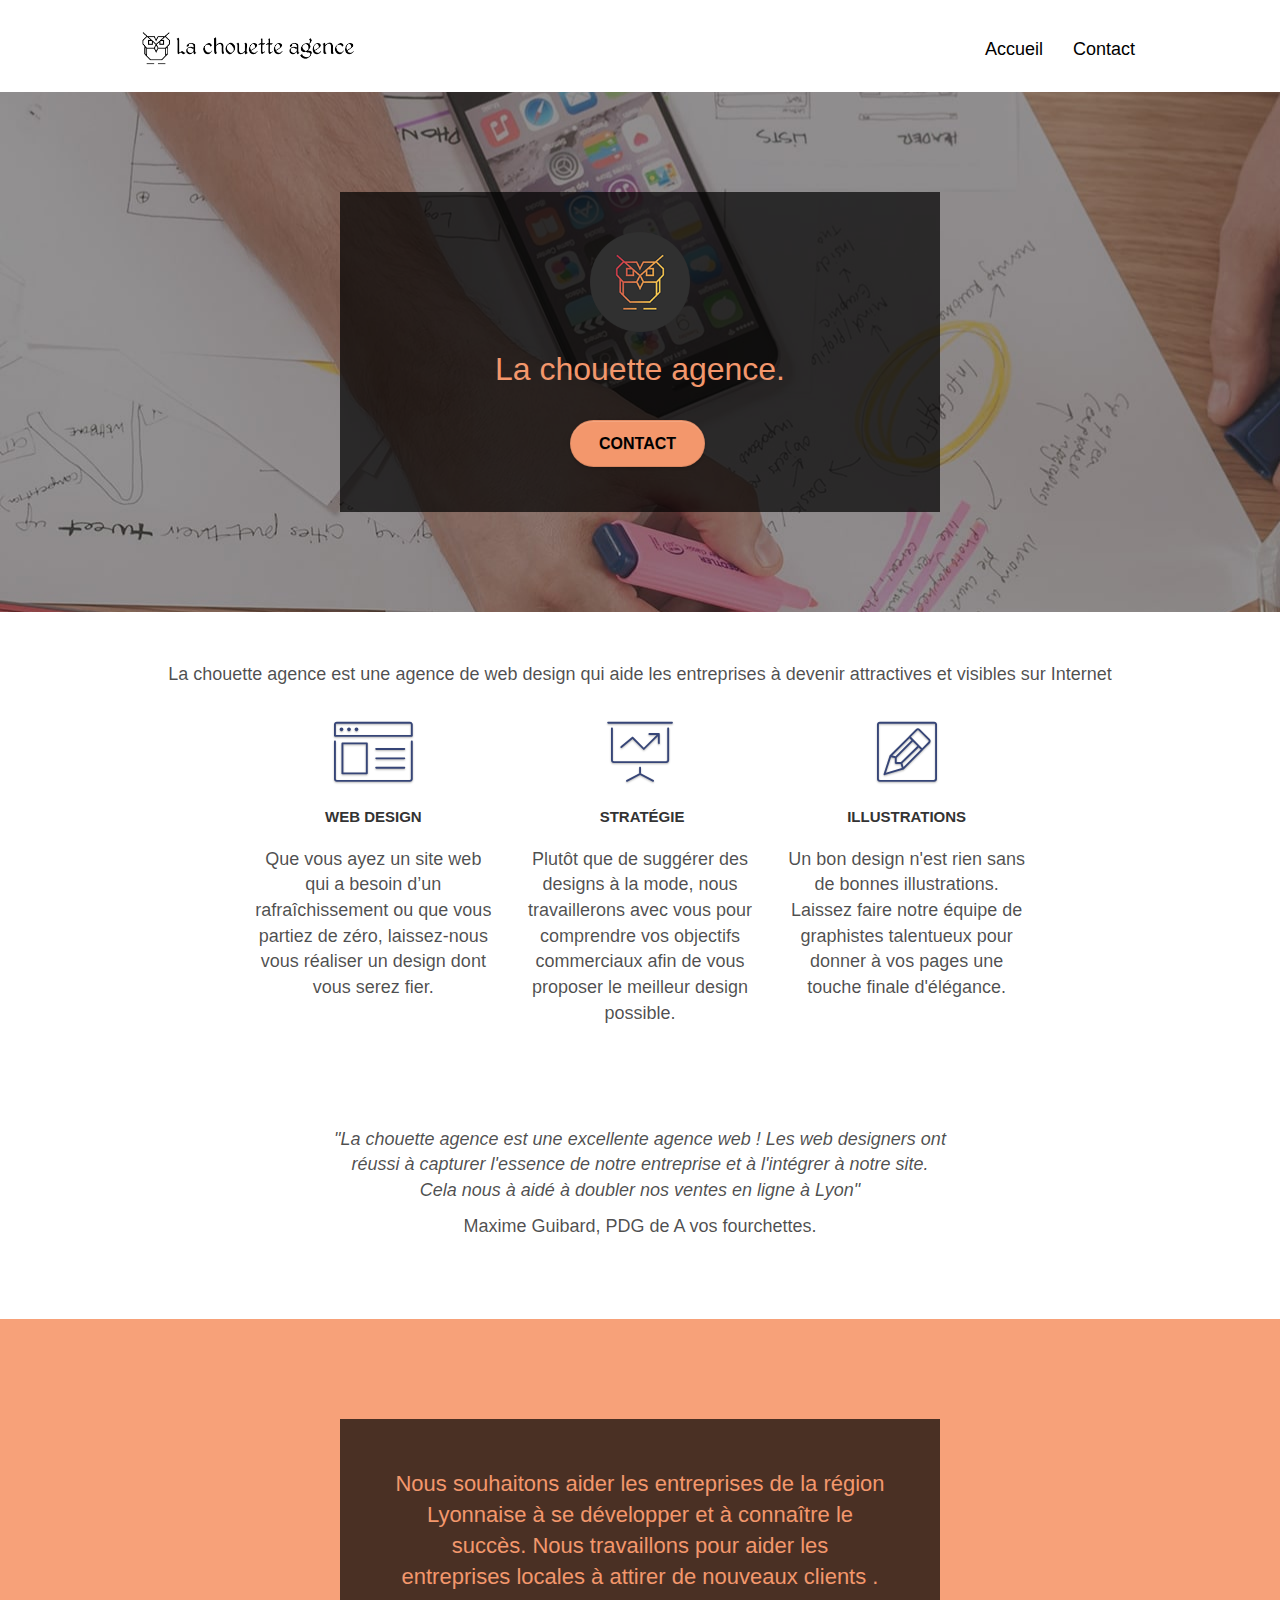
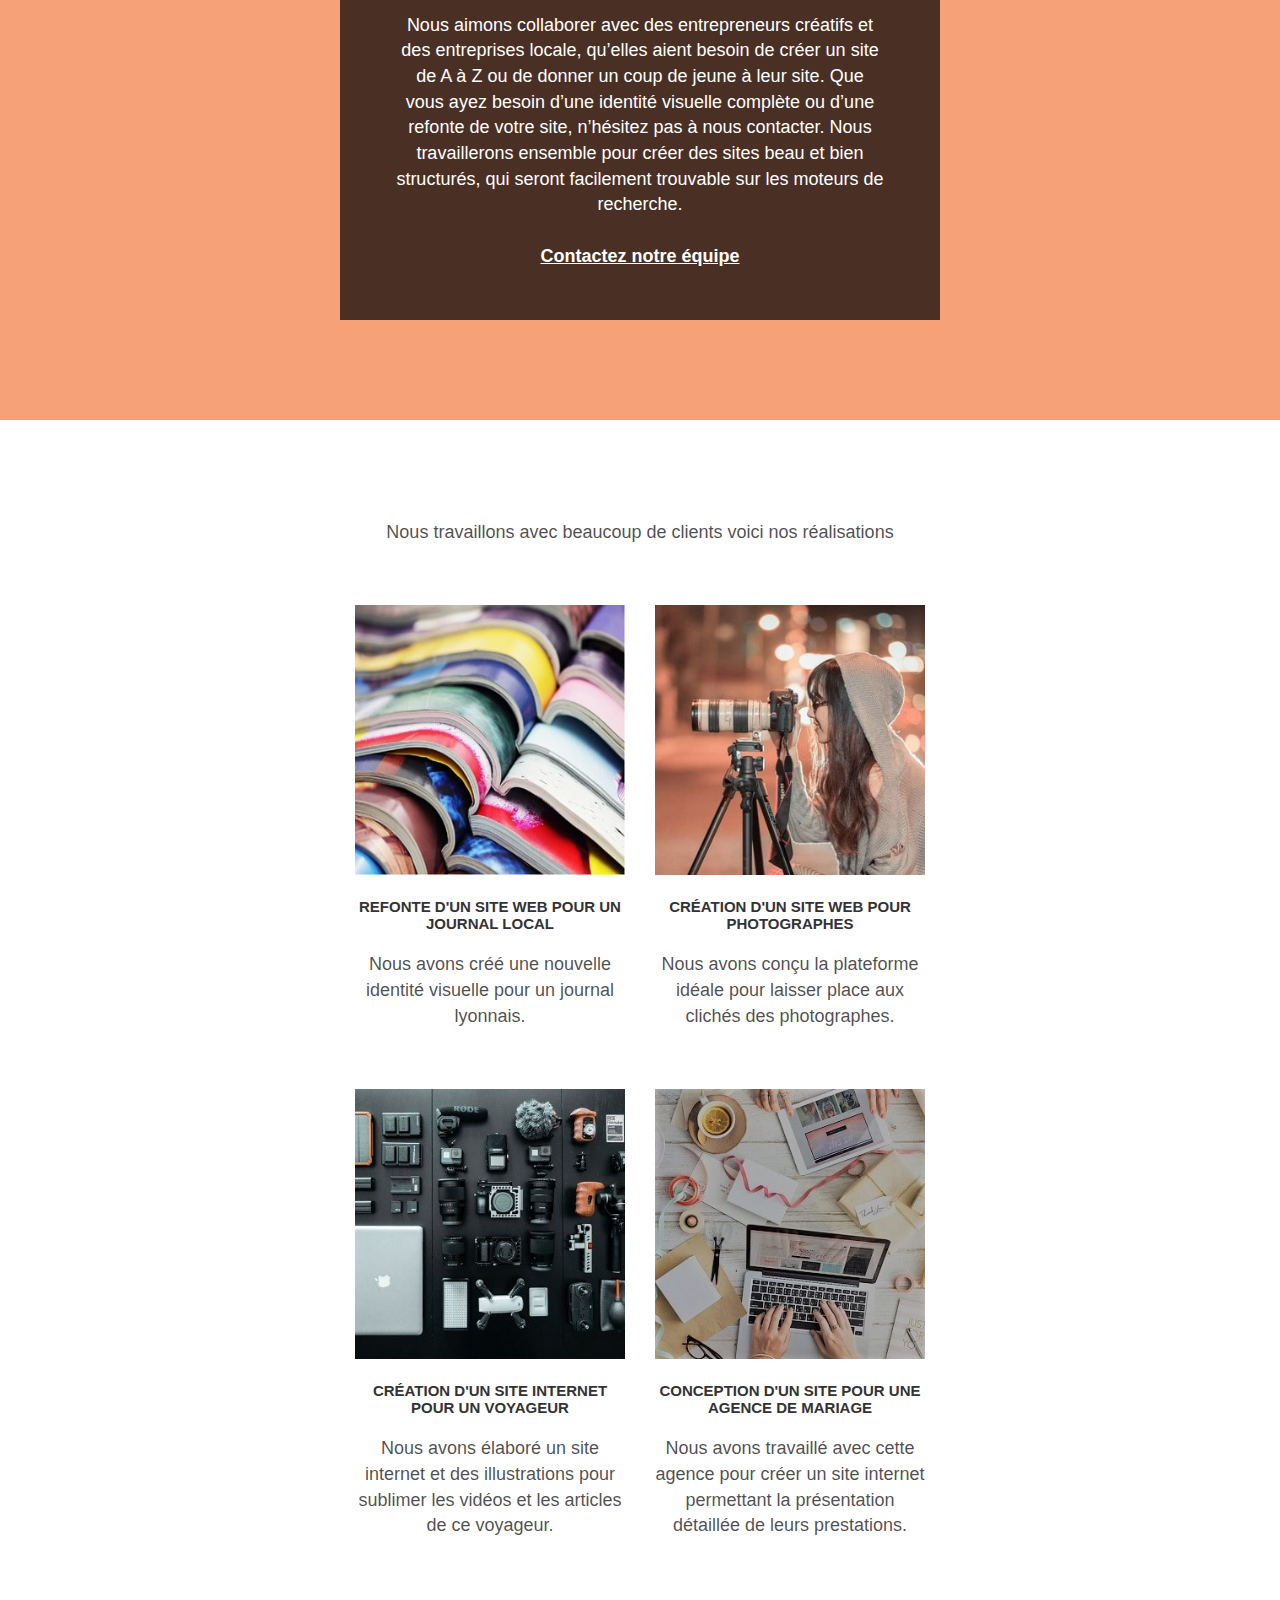
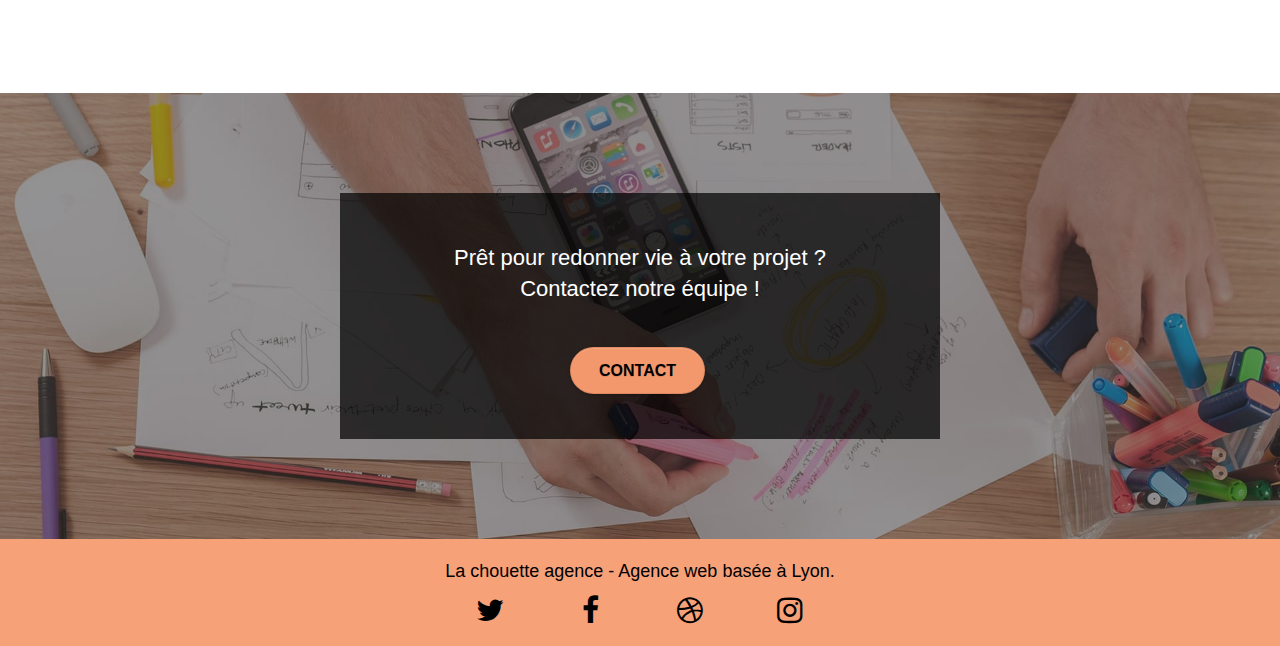
<file: index.html>
<!doctype html>
<html lang="fr">
<head>
    <meta charset="utf-8">
    <meta name="keywords" content="Entreprise webdesign Lyon, agence webdesign Lyonnaise">
    <meta name="description" content="La chouette agence est une entreprise de webdesign basé à Lyon, 
	elle aide les entreprises à devenir attractives et visibles sur Internet.">
    <meta name="viewport" content="width=device-width, initial-scale=1.0, viewport-fit=cover">
    <link rel="shortcut icon" type="image/png" href="favicon-min.jpg">
    
	<link rel="stylesheet" type="text/css" href="./css/bootstrap.min.css">
	<link rel="stylesheet" type="text/css" href="style.min.css">
	<link rel="stylesheet" type="text/css" href="./css/font-awesome.min.css">
	<link rel="stylesheet" type="text/css" href="./css/et-line.min.css">
	
    
	<script src="./js/jquery-2.1.0.min.js"></script>
	<script src="./js/bootstrap.min.js"></script>
	<script src="./js/blocs.min.js"></script>
	<script src="./js/jquery.touchSwipe.min.js" defer></script>
	<script src="./js/gmaps.min.js"></script>

    <title>La chouette agence</title>

    
<!-- Analytics -->
 
<!-- Analytics END -->
    
</head>
<body>
<!-- Principal conteneur -->
<div class="page-container">
    
<!-- bloc-0 -->
<header class="bloc bgc-white l-bloc " id="bloc-0">
	<div class="container bloc-sm">
		<nav class="navbar row">
			<div class="navbar-header">
				<a class="navbar-brand" href="index.html"><img src="img/la-chouette-agence-min.png" alt="Logo de la chouette agence entreprise de webdesign à Lyon" height="40" /></a>
				<button id="nav-toggle" type="button" class="ui-navbar-toggle navbar-toggle" data-toggle="collapse" data-target=".navbar-1">
					<span class="sr-only">Toggle navigation</span><span class="icon-bar"></span><span class="icon-bar"></span><span class="icon-bar"></span>
				</button>
			</div>
			<div class="collapse navbar-collapse navbar-1 special-dropdown-nav">
				<ul class="site-navigation nav navbar-nav">
					<li>
						<a href="index.html">Accueil</a>
					</li>
					<li>
					</li>
					<li>
						<a href="contact.html">Contact</a>
					</li>
				</ul>
			</div>
		</nav>
	</div>
</header>
<!-- bloc-0 END -->

<!-- bloc-1-presentation -->
<section class="bloc bgc-dark-slate-blue bg-banniere d-bloc bg-t-edge bloc-bg-texture b-parallax" id="bloc-1-hero">
	<div class="container bloc-lg">
		<div class="row tight-width-whitespace">
			<div class="col-sm-12 black-background">
				<img src="img/logo-min.png" class="center-block image-resize-mode" width="100" alt="La Chouette Agence, Entreprise Lyonnaise de webdesign" />
				<h1 class="text-center hero-bloc-text salmon">
					La chouette agence.
				</h1>
				<div class="text-center">
					<a href="contact.html" class="btn btn-lg btn-clean btn-rd cta-hero btn-atomic-tangerine" role="button" id="cta-hero">Contact</a>
				</div>
			</div>
		</div>
	</div>
</section>
<!-- bloc-1-presentation END -->

<!-- bloc-2-services -->
<section class="bloc bgc-white l-bloc" id="bloc-2-services">
	<div class="container bloc-md">
		<div class="row">
			<div class="col-sm-12 text-center">
				<p>La chouette agence est une agence de web design qui aide les entreprises à devenir attractives et visibles sur Internet</p>
			</div>
		</div>
		<div class="row voffset-lg med-width-whitespace">
			<div class="col-sm-4">
				<div class="text-center">
					<span class="et-icon-browser sm-shadow icon-dark-slate-blue icons icon-lg"></span>
				</div>
				<h2 class="mg-md text-center h2-major">
					Web design
				</h2>
				<p class="text-center ">
					Que vous ayez un site web qui a besoin d&rsquo;un rafraîchissement ou que vous partiez de zéro, laissez-nous vous réaliser un design dont vous serez fier.
				</p>
			</div>
			<div class="col-sm-4">
				<div class="text-center">
					<span class="et-icon-presentation sm-shadow icon-dark-slate-blue icons icon-lg"></span>
				</div>
				<h2 class="mg-md text-center h2-major">
					&nbsp;Stratégie
				</h2>
				<p class="text-center ">
					Plutôt que de suggérer des designs à la mode, nous travaillerons avec vous pour comprendre vos objectifs commerciaux afin de vous proposer le meilleur design possible.<br>
				</p>
			</div>
			<div class="col-sm-4">
				<div class="text-center">
					<span class="et-icon-edit sm-shadow icon-dark-slate-blue icons icon-lg"></span>
				</div>
				<h2 class="mg-md text-center h2-major">
					Illustrations
				</h2>
				<p class="text-center ">
					Un bon design n'est rien sans de bonnes illustrations. Laissez faire notre équipe de graphistes talentueux pour donner à vos pages une touche finale d'élégance.
				</p>
			</div>
		</div>
		<div class="row voffset-lg voffset">
			<div class="col-xs-12 col-md-8 col-md-offset-2 text-center">
				<!--replace par blockquote -->
				<blockquote> 
					<p class="quote">
						"La chouette agence est une excellente agence web ! Les web designers ont réussi à capturer l'essence
						de notre entreprise et à l'intégrer à notre site. Cela nous à aidé à doubler nos ventes en ligne à Lyon"
					</p>
					<p> Maxime Guibard, PDG de A vos fourchettes.</p>
				</blockquote>
			</div>
		</div>
	</div>
</section>
<!-- bloc-2-services END -->

<!-- bloc-3-what-i-do -->
<section class="bloc tc-white bgc-atomic-tangerine bg-presentation d-bloc bloc-bg-texture b-parallax" id="bloc-3-what-i-do">
	<div class="container bloc-lg">
		<div class="row tight-width-whitespace black-background">
			<div class="col-sm-12">
				<h2 class="mg-md text-center salmon">
					Nous souhaitons aider les entreprises de la région Lyonnaise à se développer et à connaître le succès. Nous travaillons pour aider les entreprises locales à attirer de nouveaux clients .<br>
				</h2>
				<p class="text-center white">
					Nous aimons collaborer avec des entrepreneurs créatifs et des entreprises locale, qu’elles aient besoin de créer un site de A à Z ou de donner un coup de jeune à leur site. Que vous ayez besoin d’une identité visuelle complète ou d’une refonte de votre site, n’hésitez pas à nous contacter. Nous travaillerons ensemble pour créer des sites beau et bien structurés, qui seront facilement trouvable sur les moteurs de recherche. <br><br><a class="ltc-white bold-link" href="page2.html">Contactez notre équipe</a><br>
				</p>
			</div>
		</div>
	</div>
</section>
<!-- bloc-3-what-i-do END -->

<!-- bloc-4-portfolio -->
<section class="bloc bgc-white bg-lines-h2-bg bg-repeat l-bloc portofolio" id="bloc-4-portfolio">
	<div class="container bloc-lg">
		<div class="row">
			<div class="col-sm-12 text-center">
				<p>Nous travaillons avec beaucoup de clients voici nos réalisations</p>
			</div>
		</div>
		<div class="row tight-width-whitespace portfolio-row">
			<div class="col-sm-6">
				<a href="#" data-lightbox="img/1-min.jpg" data-gallery-id="gallery-1" data-caption="Refonte d'un site web pour un journal local" data-frame="snapshot-lb"><img src="img/1-min.jpg" alt="Une phototgraphie d'un tas de journaux ouverts" class="img-responsive portfolio-thumb" /></a>
				<h3 class="mg-md text-center">
					Refonte d'un site web pour un journal local
				</h3>
				<p class="text-center">
					Nous avons créé une nouvelle identité visuelle pour un journal lyonnais.
				</p>
			</div>
			<div class="col-sm-6">
				<a href="#" data-lightbox="img/2-min.jpg" data-gallery-id="gallery-1" data-caption="Création d'un site web pour photographes" data-frame="snapshot-lb"><img src="img/2-min.jpg" class="img-responsive portfolio-thumb" alt="Une photographie d'une femme prenant une photo en pleine nuit" /></a>
				<h3 class="mg-md text-center">
					Création d'un site web pour photographes
				</h3>
				<p class="text-center">
					Nous avons conçu la plateforme idéale pour laisser place aux clichés des photographes.
				</p>
			</div>
		</div>
		<div class="row tight-width-whitespace portfolio-row">
			<div class="col-sm-6">
				<a href="#" data-lightbox="img/3-min.jpg" data-gallery-id="gallery-1" data-caption="Création d'un site internet pour un voyageur" data-frame="snapshot-lb"><img src="img/3-min.jpg" class="img-responsive portfolio-thumb" alt="Une table rempli d'accessoires pour la photographie"/></a>
				<h3 class="mg-md text-center">
					Création d'un site internet pour un voyageur
				</h3>
				<p class="text-center">
					Nous avons élaboré un site internet et des illustrations pour sublimer les vidéos et les articles de ce voyageur.
				</p>
			</div>
			<div class="col-sm-6">
				<a href="#" data-lightbox="img/4-min.jpg" data-gallery-id="gallery-1" data-caption="Conception d'un site pour une agence de mariage" data-frame="snapshot-lb"><img src="img/4-min.jpg" class="img-responsive portfolio-thumb" alt="Une personne entrain de travailler sur un ordinateur" /></a>
				<h3 class="mg-md text-center">
					Conception d'un site pour une agence de mariage
				</h3>
				<p class="text-center">
					Nous avons travaillé avec cette agence pour créer un site internet permettant la présentation détaillée de leurs prestations.
				</p>
			</div>
		</div>
	</div>
</section>
<!-- bloc-4-portfolio END -->

<!-- bloc-5-cta -->
<section class="bloc bgc-dark-slate-blue bg-banniere d-bloc bloc-bg-texture" id="bloc-5-cta">
	<div class="container bloc-lg">
		<div class="row space black-background">
			<h2 class="mg-md text-center white">
				Prêt pour redonner vie à votre projet ?<br>Contactez notre équipe !
			</h2>
			<div class="col-sm-12 text-center">
				<a href="contact.html" class="btn btn-atomic-tangerine btn-clean btn-rd btn-lg cta-hero" role="button">Contact</a>
			</div>
		</div>
	</div>
</section>
<!-- bloc-5-cta END -->

<!-- Footer - bloc-8 -->
<footer class="bloc bgc-atomic-tangerine d-bloc" id="bloc-8">
	<div class="container bloc-sm">
		<div class="row">
			<div class="col-sm-12">
				<p class="text-center black">
					La chouette agence - Agence web basée à Lyon.<br>
				</p>
				<div class="row row-no-gutters social">
					<div class="col-sm-3">
						<div class="text-center">
							<a class="social" href="#"><span class="fa fa-twitter icon-md"></span></a>
						</div>
					</div>
					<div class="col-sm-3">
						<div class="text-center">
							<a class="social" href="#"><span class="fa fa-facebook icon-md"></span></a>
						</div>
					</div>
					<div class="col-sm-3">
						<div class="text-center">
							<a class="social" href="#"><span class="fa fa-dribbble icon-md"></span></a>
						</div>
					</div>
					<div class="col-sm-3">
						<div class="text-center">
							<a class="social" href="#"><span class="fa fa-instagram icon-md"></span></a>
						</div>
					</div>
				</div>
			</div>
		</div>
	</div>
</footer>
<!-- Footer - bloc-8 END -->

</div>
<!-- Principal conteneur END -->
    

</body>
</html>
</file>
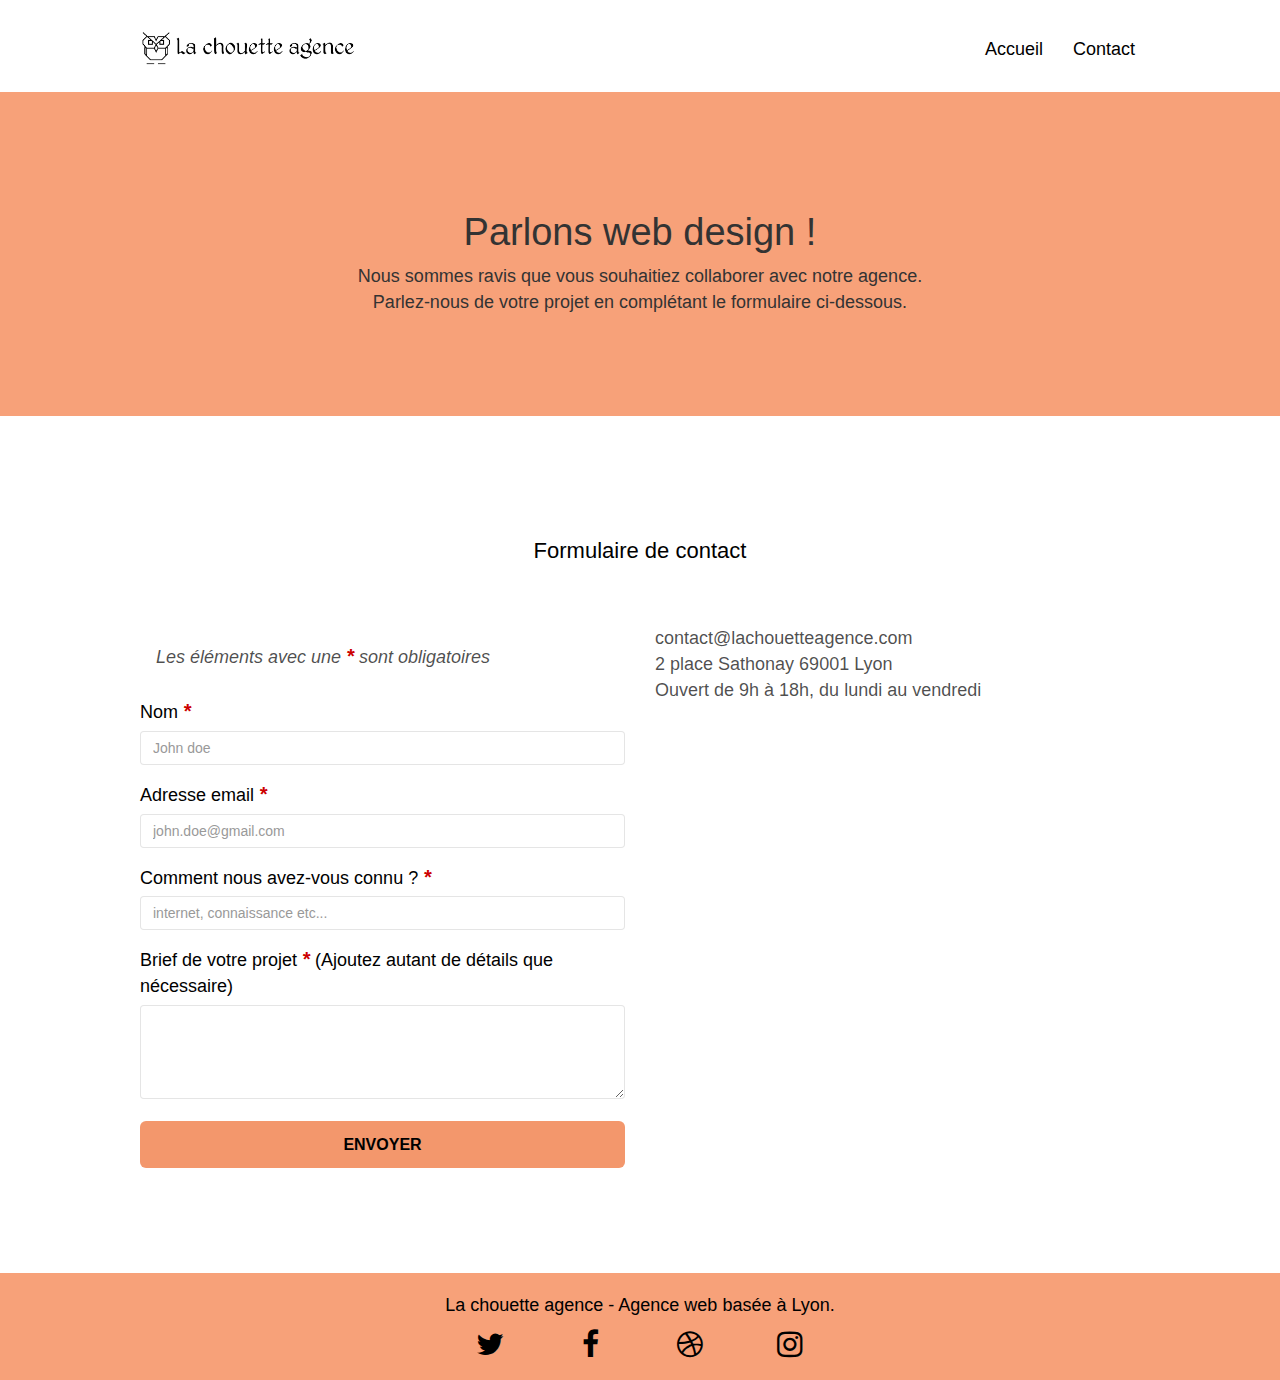
<file: contact.html>
<!doctype html>
<html lang="fr">
<head>
    <meta charset="utf-8">
    <meta name="keywords" content="">
    <meta name="description" content="Contactez'la chouette agence', agence de web design situé à Lyon, en remplissant le formulaire de contact">
    <meta name="viewport" content="width=device-width, initial-scale=1.0, viewport-fit=cover">
    <link rel="shortcut icon" type="image/png" href="favicon.jpg">
    
	<link rel="stylesheet" type="text/css" href="./css/bootstrap.min.css">
	<link rel="stylesheet" type="text/css" href="style.min.css">
	<link rel="stylesheet" type="text/css" href="./css/font-awesome.min.css">
	<link rel="stylesheet" type="text/css" href="./css/et-line.min.css">
	
    
	<script src="./js/jquery-2.1.0.min.js"></script>
	<script src="./js/bootstrap.min.js"></script>
	<script src="./js/blocs.min.js"></script>
	<script src="./js/jqBootstrapValidation.min.js"></script>
	<script src="./js/formHandler.min.js"></script>
	
    <title>La chouette agence - Contact</title>
<!-- Analytics -->
 
<!-- Analytics END -->
    
</head>
<body>
<!-- Principal conteneur -->
<div class="page-container">
    
<!-- bloc-0 -->
<header class="bloc bgc-white l-bloc " id="bloc-0">
	<div class="container bloc-sm">
		<nav class="navbar row">
			<div class="navbar-header">
				<a class="navbar-brand" href="index.html"><img src="img/la-chouette-agence-min.png" alt="Logo de la chouette agence entreprise de webdesign à Lyon" height="40" /></a>
				<button id="nav-toggle" type="button" class="ui-navbar-toggle navbar-toggle" data-toggle="collapse" data-target=".navbar-1">
					<span class="sr-only">Toggle navigation</span><span class="icon-bar"></span><span class="icon-bar"></span><span class="icon-bar"></span>
				</button>
			</div>
			<div class="collapse navbar-collapse navbar-1 special-dropdown-nav">
				<ul class="site-navigation nav navbar-nav">
					<li>
						<a href="index.html">Accueil</a>
					</li>
					<li>
					</li>
					<li>
						<a href="contact.html">Contact</a>
					</li>
				</ul>
			</div>
		</nav>
	</div>
</header>
<!-- bloc-0 END -->

<!-- bloc-6 -->
<section class="bloc bg-dots-bg bg-repeat bgc-atomic-tangerine d-bloc bloc-bg-texture texture-paper" id="bloc-6">
	<div class="container bloc-lg">
		<div class="row">
			<div class="col-sm-12">
				<h1 class="text-center hero-bloc-text tc-white">
					Parlons web design !
				</h1>
				<p class="text-center mg-lg tc-white tight-width-whitespace">
					Nous sommes ravis que vous souhaitiez collaborer avec notre agence.<br>
					Parlez-nous de votre projet en complétant le formulaire ci-dessous.
				</p>
			</div>
		</div>
	</div>
</section>
<!-- bloc-6 END -->

<!-- bloc-7 -->
<section class="bloc bgc-white l-bloc" id="bloc-7">
	<div class="container bloc-lg">
		<div class="row">
			<div class="col-sm-12">
				<h2 class="form-title">Formulaire de contact</h2>
			</div>
			<div class="col-sm-6">
				<!-- add chemin vers formulaire php -->
				<form id="form_1" novalidate>
					<div class="form-group">
						<p class="alert">Les éléments avec une <em>*</em> sont obligatoires</p>
						<label for="name">Nom <em>*</em></label>
						<input type="text" id="name" class="form-control" placeholder="John doe" required />
					</div>
					<div class="form-group">
						<label for="email">Adresse email <em>*</em></label>
						<input type="email" id="email" class="form-control" placeholder="john.doe@gmail.com" required />
					</div>
					<div class="form-group">
						<label for="info">Comment nous avez-vous connu ? <em>*</em></label>
						<input type="text" id="info" class="form-control" placeholder="internet, connaissance etc..." required />
					</div>
					<div class="form-group">
						<label for="message">Brief de votre projet <em>*</em> (Ajoutez autant de détails que nécessaire)</label>
						<textarea id="message" class="form-control" rows="4" cols="50" required></textarea>
					</div> 
					<button class="bloc-button btn btn-lg btn-block cta-hero btn-atomic-tangerine" type="submit">
						Envoyer
					</button>
				</form>
			</div>
			<div class="col-sm-6">
				<p>
					contact@lachouetteagence.com<br>2 place Sathonay 69001 Lyon<br>Ouvert de 9h à 18h, du lundi au vendredi<br>
				</p>
			</div>
		</div>
	</div>
</section>
<!-- bloc-7 END -->
<!-- ScrollToTop Button -->
<a class="bloc-button btn btn-d scrollToTop"  onclick="scrollToTarget('1')"><span class="fa fa-chevron-up"></span></a>
<!-- ScrollToTop Button END-->


<!-- Footer - bloc-8 -->
<footer class="bloc bgc-atomic-tangerine d-bloc" id="bloc-8">
	<div class="container bloc-sm">
		<div class="row">
			<div class="col-sm-12">
				<p class="text-center black">
					La chouette agence - Agence web basée à Lyon.<br>
				</p>
				<div class="row row-no-gutters social">
					<div class="col-sm-3">
						<div class="text-center">
							<a class="social" href="#"><span class="fa fa-twitter icon-md"></span></a>
						</div>
					</div>
					<div class="col-sm-3">
						<div class="text-center">
							<a class="social" href="#"><span class="fa fa-facebook icon-md"></span></a>
						</div>
					</div>
					<div class="col-sm-3">
						<div class="text-center">
							<a class="social" href="#"><span class="fa fa-dribbble icon-md"></span></a>
						</div>
					</div>
					<div class="col-sm-3">
						<div class="text-center">
							<a class="social" href="#"><span class="fa fa-instagram icon-md"></span></a>
						</div>
					</div>
				</div>
			</div>
		</div>
	</div>
</footer>
<!-- Footer - bloc-8 END -->
</div>
<!-- Principal conteneur END -->
    

</body>
</html>
</file>
<file: style.min.css>
body{margin:0;padding:0;background:#fff;overflow-x:hidden;-webkit-font-smoothing:antialiased;-moz-osx-font-smoothing:grayscale}a,button{transition:all .3s ease-in-out;outline:0!important}a:focus,a:hover{text-decoration:none;cursor:pointer}#page-loading-blocs-notifaction{position:fixed;top:0;bottom:0;width:100%;z-index:100000;background:#fff url(img/pageload-spinner.min.gif) no-repeat center center}.bloc{width:100%;clear:both;background:50% 50% no-repeat;padding:0 50px;-webkit-background-size:cover;-moz-background-size:cover;-o-background-size:cover;background-size:cover;position:relative}.bloc .container{padding-left:0;padding-right:0}.bloc-lg{padding:100px 50px}.bloc-md{padding:50px}.bloc-sm{padding:20px 50px}.bg-b-edge,.bg-bl-edge,.bg-br-edge,.bg-center,.bg-l-edge,.bg-r-edge,.bg-repeat,.bg-t-edge,.bg-tl-edge,.bg-tr-edge{-webkit-background-size:auto!important;-moz-background-size:auto!important;-o-background-size:auto!important;background-size:auto!important}.bg-t-edge{background:top no-repeat}.bloc-bg-texture::before{content:"";background-size:2px 2px;position:absolute;top:0;bottom:0;left:0;right:0}.b-parallax{background-attachment:fixed}.d-bloc button:focus,.d-bloc button:hover{color:rgba(0,0,0,.7)}.d-bloc .icon-round,.d-bloc .icon-rounded,.d-bloc .icon-semi-rounded-a,.d-bloc .icon-semi-rounded-b,.d-bloc .icon-square{border-color:rgba(255,255,255,.9)}.d-bloc .divider-h span{border-color:rgba(255,255,255,.2)}.d-bloc .a-btn,.d-bloc .navbar a,.d-bloc .navbar-brand,.d-bloc a .icon-lg,.d-bloc a .icon-md,.d-bloc a .icon-sm,.d-bloc a .icon-xl,.d-bloc h1 a,.d-bloc h2 a,.d-bloc h3 a,.d-bloc h4 a,.d-bloc h5 a,.d-bloc h6 a,.d-bloc p a{color:#000}.d-bloc .a-btn:focus,.d-bloc .a-btn:hover,.d-bloc .navbar a:focus,.d-bloc .navbar a:hover,.d-bloc .navbar-brand:focus,.d-bloc .navbar-brand:hover,.d-bloc a:focus .icon-lg,.d-bloc a:focus .icon-md,.d-bloc a:focus .icon-sm,.d-bloc a:focus .icon-xl,.d-bloc a:hover .icon-lg,.d-bloc a:hover .icon-md,.d-bloc a:hover .icon-sm,.d-bloc a:hover .icon-xl,.d-bloc h1 a:focus,.d-bloc h1 a:hover,.d-bloc h2 a:focus,.d-bloc h2 a:hover,.d-bloc h3 a:focus,.d-bloc h3 a:hover,.d-bloc h4 a:focus,.d-bloc h4 a:hover,.d-bloc h5 a:focus,.d-bloc h5 a:hover,.d-bloc h6 a:focus,.d-bloc h6 a:hover,.d-bloc p a:focus,.d-bloc p a:hover{color:#535353}.d-bloc .navbar-toggle .icon-bar{background:#000}.d-bloc .btn-wire,.d-bloc .btn-wire:focus,.d-bloc .btn-wire:hover{color:#fff;border-color:#fff}.d-bloc .panel{color:rgba(0,0,0,.5)}.d-bloc .panel button:focus,.d-bloc .panel button:hover{color:rgba(0,0,0,.7)}.d-bloc .panel icon{border-color:rgba(0,0,0,.7)}.d-bloc .panel .divider-h span{border-color:rgba(0,0,0,.1)}.d-bloc .panel .a-btn{color:rgba(0,0,0,.6)}.d-bloc .panel .a-btn:focus,.d-bloc .panel .a-btn:hover{color:#000}.d-bloc .panel .btn-wire,.d-bloc .panel .btn-wire:focus,.d-bloc .panel .btn-wire:hover{color:rgba(0,0,0,.7);border-color:rgba(0,0,0,.3)}.d-bloc .panel,.l-bloc{color:rgba(0,0,0,.7)}.d-bloc .panel button:focus,.d-bloc .panel button:hover,.l-bloc button:focus,.l-bloc button:hover{color:rgba(0,0,0,.7)}.l-bloc .icon-round,.l-bloc .icon-rounded,.l-bloc .icon-semi-rounded-a,.l-bloc .icon-semi-rounded-b,.l-bloc .icon-square{border-color:rgba(0,0,0,.7)}.d-bloc .panel .divider-h span,.l-bloc .divider-h span{border-color:rgba(0,0,0,.1)}.d-bloc .panel .a-btn,.l-bloc .a-btn,.l-bloc .navbar a,.l-bloc .navbar-brand,.l-bloc a .icon-lg,.l-bloc a .icon-md,.l-bloc a .icon-sm,.l-bloc a .icon-xl,.l-bloc h1 a,.l-bloc h2 a,.l-bloc h3 a,.l-bloc h4 a,.l-bloc h5 a,.l-bloc h6 a,.l-bloc p a{color:rgba(0,0,0,.6)}.d-bloc .panel .a-btn:focus,.d-bloc .panel .a-btn:hover,.l-bloc .a-btn:focus,.l-bloc .a-btn:hover,.l-bloc .navbar a:focus,.l-bloc .navbar a:hover,.l-bloc .navbar-brand:focus,.l-bloc .navbar-brand:hover,.l-bloc a:focus .icon-lg,.l-bloc a:focus .icon-md,.l-bloc a:focus .icon-sm,.l-bloc a:focus .icon-xl,.l-bloc a:hover .icon-lg,.l-bloc a:hover .icon-md,.l-bloc a:hover .icon-sm,.l-bloc a:hover .icon-xl,.l-bloc h1 a:focus,.l-bloc h1 a:hover,.l-bloc h2 a:focus,.l-bloc h2 a:hover,.l-bloc h3 a:focus,.l-bloc h3 a:hover,.l-bloc h4 a:focus,.l-bloc h4 a:hover,.l-bloc h5 a:focus,.l-bloc h5 a:hover,.l-bloc h6 a:focus,.l-bloc h6 a:hover,.l-bloc p a:focus,.l-bloc p a:hover{color:#000}.l-bloc .navbar-toggle .icon-bar{color:rgba(0,0,0,.6)}.d-bloc .panel .btn-wire,.d-bloc .panel .btn-wire:focus,.d-bloc .panel .btn-wire:hover,.l-bloc .btn-wire,.l-bloc .btn-wire:focus,.l-bloc .btn-wire:hover{color:rgba(0,0,0,.7);border-color:rgba(0,0,0,.3)}.voffset{margin-top:30px}.voffset-lg{margin-top:80px}.row-no-gutters{margin-right:0;margin-left:0}.row.row-no-gutters>[class*=" col-"],.row.row-no-gutters>[class^=col-]{padding-right:0;padding-left:0}#bloc-1-hero h1{font-size:32px}.navbar{margin-bottom:0;z-index:1}.navbar-brand{height:auto;padding:3px 15px;font-size:25px;font-weight:400;font-weight:600;line-height:44px}.navbar-brand img{max-height:200px;margin:0 5px 0 0;display:inline}.navbar-brand img[src$=svg]{min-width:100px}.nav-center .navbar-brand img{margin:0}.navbar .nav{padding-top:2px;margin-right:-16px;float:right;z-index:1}.nav>li{float:left;margin-top:4px;font-size:18px}.navbar-nav .open .dropdown-menu>li>a{text-align:inherit}.nav>li a:focus,.nav>li a:hover,.navbar-brand:focus,.navbar-brand:hover{border:1px outset #f3976c;border-radius:5px;background-color:rgba(243,151,108,.3)}.navbar-toggle{margin:10px 10px 0 0;border:0}.navbar-toggle:hover{background:0 0!important}.navbar-toggle .icon-bar{background-color:rgba(0,0,0,.5);width:26px}.nav-invert .navbar .nav{float:left}.nav-invert .navbar-brand,.nav-invert .navbar-header{float:right;position:relative;z-index:2}@media (min-width:768px){.site-navigation{position:absolute;top:50%;right:20px;transform:translate(0,-50%);-webkit-transform:translateY(-50%)}.nav>li .dropdown-menu a,.nav>li .dropdown-menu a:hover{color:#484848}.nav-invert .site-navigation{left:0;right:0}.nav-center{text-align:center}.nav-center .navbar-header{width:100%}.nav-center .nav>li,.nav-center .navbar-brand,.nav-center .navbar-header{float:none;display:inline-block}.nav-center .site-navigation{position:relative;width:100%;right:0;margin-right:0;margin-top:20px}.nav-center.mini-nav .navbar-toggle{float:none;margin:10px auto 0}}.nav>li>.dropdown a{background:0 0!important;display:block;padding:14px 15px}nav .caret{margin:0 5px}.dropdown-menu .dropdown-menu{top:-8px;left:100%}.dropdown-menu .dropmenu-flow-right{top:100%;left:0;margin-left:-1px;border-top-left-radius:0;border-top-right-radius:0}.dropdown-menu .dropdown span{border:4px solid #000;border-top-color:transparent;border-right-color:transparent;border-bottom-color:transparent;margin:6px -5px 0 0!important;float:right}.mg-md{margin-top:10px;margin-bottom:20px}.mg-lg{margin-top:10px;margin-bottom:40px}.btn{margin:0 5px 5px 0}.btn.pull-right{margin:0 0 5px 5px}.btn-d,.btn-d:focus,.btn-d:hover{color:#fff;background:rgba(0,0,0,.3)}button{outline:0!important}.btn-rd{border-radius:40px}.btn-clean{border:1px solid rgba(0,0,0,.08);border-bottom-color:rgba(0,0,0,.1);text-shadow:0 1px 0 rgba(0,0,1,.1);box-shadow:0 1px 3px rgba(0,0,1,.25),inset 0 1px 0 0 rgba(255,255,255,.15)}.icon-md{font-size:30px!important}.icon-lg{font-size:60px!important}.sm-shadow{text-shadow:0 1px 2px rgba(0,0,0,.3)}.panel-sq,.panel-sq .panel-footer,.panel-sq .panel-heading{border-radius:0}.panel-rd{border-radius:30px}.panel-rd .panel-heading{border-radius:29px 29px 0 0}.panel-rd .panel-footer{border-radius:0 0 29px 29px}.form-control{border-color:rgba(0,0,0,.1);box-shadow:none}.scrollToTop{width:40px;height:40px;position:fixed;bottom:20px;right:20px;opacity:0;z-index:500;transition:all .3s ease-in-out}.scrollToTop span{margin-top:6px}.showScrollTop{font-size:14px;opacity:1}a[data-lightbox]{position:relative;display:block;text-align:center}a[data-lightbox]:hover::before{content:"+";font-family:HelveticaNeue-Light,"Helvetica Neue Light","Helvetica Neue",Helvetica,Arial;font-size:32px;width:50px;height:50px;margin-left:-25px;border-radius:50%;background:rgba(0,0,0,.6);color:#fff;font-weight:100;z-index:1;position:absolute;top:50%;transform:translateY(-50%);-webkit-transform:translateY(-50%)}a[data-lightbox]:focus img,a[data-lightbox]:hover img{opacity:.6;-webkit-animation-fill-mode:none;animation-fill-mode:none}#lightbox-modal{display:flex;align-items:center}#lightbox-modal .modal-dialog{width:90%;max-width:900px;margin:0 auto 0}#lightbox-modal .modal-dialog img{max-height:90vh;margin:0 auto}.lightbox-caption{padding:20px;color:#fff;background:rgba(0,0,0,.5);position:absolute;left:15px;right:15px;bottom:5px}.close-lightbox{color:#fff;font-size:30px;position:absolute;top:20px;right:20px;z-index:20;background:rgba(0,0,0,.5);border:none;line-height:30px;padding:0 9px 5px;opacity:.3}.close-lightbox:focus,.close-lightbox:hover,.next-lightbox:focus,.next-lightbox:hover,.prev-lightbox:focus,.prev-lightbox:hover{opacity:1;color:#fff}.next-lightbox,.prev-lightbox{font-size:20px;color:rgba(255,255,255,.9);background:rgba(0,0,0,.5);transition:all .2s ease-in-out;position:absolute;top:45%;z-index:1;opacity:.4}.next-lightbox{padding:6px 8px 1px 13px;right:25px}.prev-lightbox{padding:6px 13px 1px 10px;left:25px}.snapshot-lb .modal-body{padding-bottom:45px}.snapshot-lb .lightbox-caption{padding:0;color:rgba(0,0,0,.5);background:0 0}.btn,a,h3,h4,h5,h6,label{font-family:helvetica;font-weight:400;color:#000!important}.container{max-width:1000px}.hero-bloc-text{font-size:38px}.hero-bloc-text-sub{font-size:36px}.statement-bloc-text{line-height:26px;font-style:italic;font-size:20px;text-align:center;font-weight:lighter;max-width:520px;margin:auto auto auto auto}p{font-size:18px}.tight-width-whitespace{max-width:600px;margin:auto auto auto auto}.h1{font-size:22px;font-family:"Open Sans"}.cta-hero{margin-top:22px;color:#fff!important;text-transform:uppercase;padding:12px 28px 12px 28px;font-size:16px;font-weight:700}.social{max-width:400px;margin:auto auto auto auto}h2{font-size:22px;line-height:1.4em}.h2-major,h3{font-size:15px;text-transform:uppercase;font-weight:700;color:#333!important}.med-width-whitespace{max-width:800px;margin:auto auto auto auto;box-shadow:0 0 0 #000}h4{color:#333!important}.icons{margin-bottom:14px;margin-top:24px}.white{color:#fff!important}.portfolio-thumb{margin-bottom:24px}.portfolio-row{margin-bottom:44px;margin-top:50px}.avatar{box-shadow:0 4px 9px rgba(0,0,0,.3)}.black-background{background-color:rgba(0,0,0,.7);padding:40px 40px 40px 40px}.bold-link{font-weight:900;text-decoration:underline!important}.bgc-white{background-color:#fff}.bgc-dark-slate-blue{background-color:#364577}.bgc-atomic-tangerine{background-color:#f7a179}.btn-atomic-tangerine{background:#f3976c;color:#000!important}.btn-atomic-tangerine:focus,.btn-atomic-tangerine:hover{background:#aa694b!important;color:#fff!important}.ltc-white{color:#fff!important}.ltc-white:focus,.ltc-white:hover{color:#f3976c!important}.ltc-atomic-tangerine{color:#f3976c!important}.ltc-atomic-tangerine:focus,.ltc-atomic-tangerine:hover{color:#c27956!important}.icon-dark-slate-blue{color:#364577!important;border-color:#364577!important}.bg-banniere{background-image:url(img/la-chouette-agence-banniere-min.jpg)}.bg-presentation{background-image:url(img/image-de-presentation-min.jpg)}@media (max-width:1024px){.bloc{padding-left:20px;padding-right:20px}.bloc-tile-2.full-width-bloc .container,.bloc-tile-3.full-width-bloc .container,.bloc-tile-4.full-width-bloc .container,.bloc.full-width-bloc{padding-left:0;padding-right:0}}@media (max-width:992px) and (min-width:768px){.navbar .nav{max-width:80%}.nav-center.navbar .nav{max-width:100%}}@media only screen and (min-width:768px) and (max-width:1024px) and (orientation:landscape){.b-parallax{background-attachment:scroll}}@media only screen and (min-width:1024px) and (max-width:1366px) and (-webkit-min-device-pixel-ratio:1.5){.b-parallax{background-attachment:scroll}}@media (max-width:991px){.container{width:100%}.b-parallax{background-attachment:scroll}#hero-bloc,.page-container{overflow-x:hidden;position:relative}.bloc-group,.bloc-group .bloc{display:block;width:100%}.bloc-fill-screen .fill-bloc-bottom-edge,.bloc-fill-screen .fill-bloc-top-edge{padding:0 20px}}@media (max-width:767px){.page-container{overflow-x:hidden;position:relative}#disqus_thread,h1,h2,h3,h4,h5,h6,p{padding-left:10px!important;padding-right:10px!important}.b-parallax{background-attachment:scroll}.navbar .nav{padding-top:0;border-top:1px solid rgba(0,0,0,.2);float:none!important}.navbar.row{margin-left:0;margin-right:0}.site-navigation{position:inherit;transform:none;-webkit-transform:none;-ms-transform:none}.nav>li{margin-top:0;border-bottom:1px solid rgba(0,0,0,.1);background:rgba(0,0,0,.05);text-align:left;padding-left:15px;width:100%}.nav>li:hover .nav>li:focus{background:rgba(0,0,0,.08)}.dropdown .dropdown a .caret{float:none;margin:5px 0 0 10px!important;border:4px solid #000;border-bottom-color:transparent;border-right-color:transparent;border-left-color:transparent}#hero-bloc .navbar .nav{background:rgba(0,0,0,.8)}#hero-bloc .navbar .nav a{color:rgba(255,255,255,.6)}.hero{padding:50px 0}.hero-nav{left:-1px;right:-1px}.navbar-collapse{padding:0;overflow-x:hidden;-webkit-box-shadow:none;box-shadow:none}.navbar-brand img{max-height:40px;width:auto}.nav-invert .navbar-header{float:none;width:100%}.nav-invert .navbar-toggle{float:left;margin-left:10px}.bloc{padding-left:0;padding-right:0}.bloc-lg,.bloc-xl,.bloc-xxl{padding:40px 0}.bloc-md,.bloc-sm{padding-left:0;padding-right:0}.bloc-fill-screen .fill-bloc-bottom-edge,.bloc-fill-screen .fill-bloc-top-edge,.bloc-tile-2 .container,.bloc-tile-3 .container,.bloc-tile-4 .container{padding-left:0;padding-right:0}.a-block{padding:0 10px}.btn-dwn{display:none}.voffset{margin-top:5px}.voffset-md{margin-top:20px}.voffset-lg{margin-top:30px}form{padding:5px}.close-lightbox{display:inline-block}.blocsapp-d evice-iphone5{background-size:216px 425px;padding-top:60px;width:216px;height:425px}.blocsapp-device-iphone5 img{width:180px;height:320px}}.form-group{margin-bottom:15px}.form-control{width:100%}.salmon{color:#f3976c}.space{max-width:600px;margin:auto}.black{color:#000}label{font-size:18px}blockquote{border-left:transparent}.quote{font-style:italic}em{color:#c00;font-weight:bolder;font-size:20px}.alert{font-style:italic;margin-bottom:10px}.form-title{text-align:center;margin-bottom:60px;color:#000}.form-control:focus{border:#66afe9 3px solid;outline:0;-webkit-box-shadow:inset 0 1px 1px rgba(0,0,0,.075),0 0 8px rgba(102,175,233,.6);box-shadow:inset 0 1px 1px rgba(0,0,0,.075),0 0 8px rgba(102,175,233,.6)}@media (max-width:400px){.bloc{padding-left:0;padding-right:0}}@media (max-width:767px){.bloc-mob-center-text{text-align:center}}
</file>
